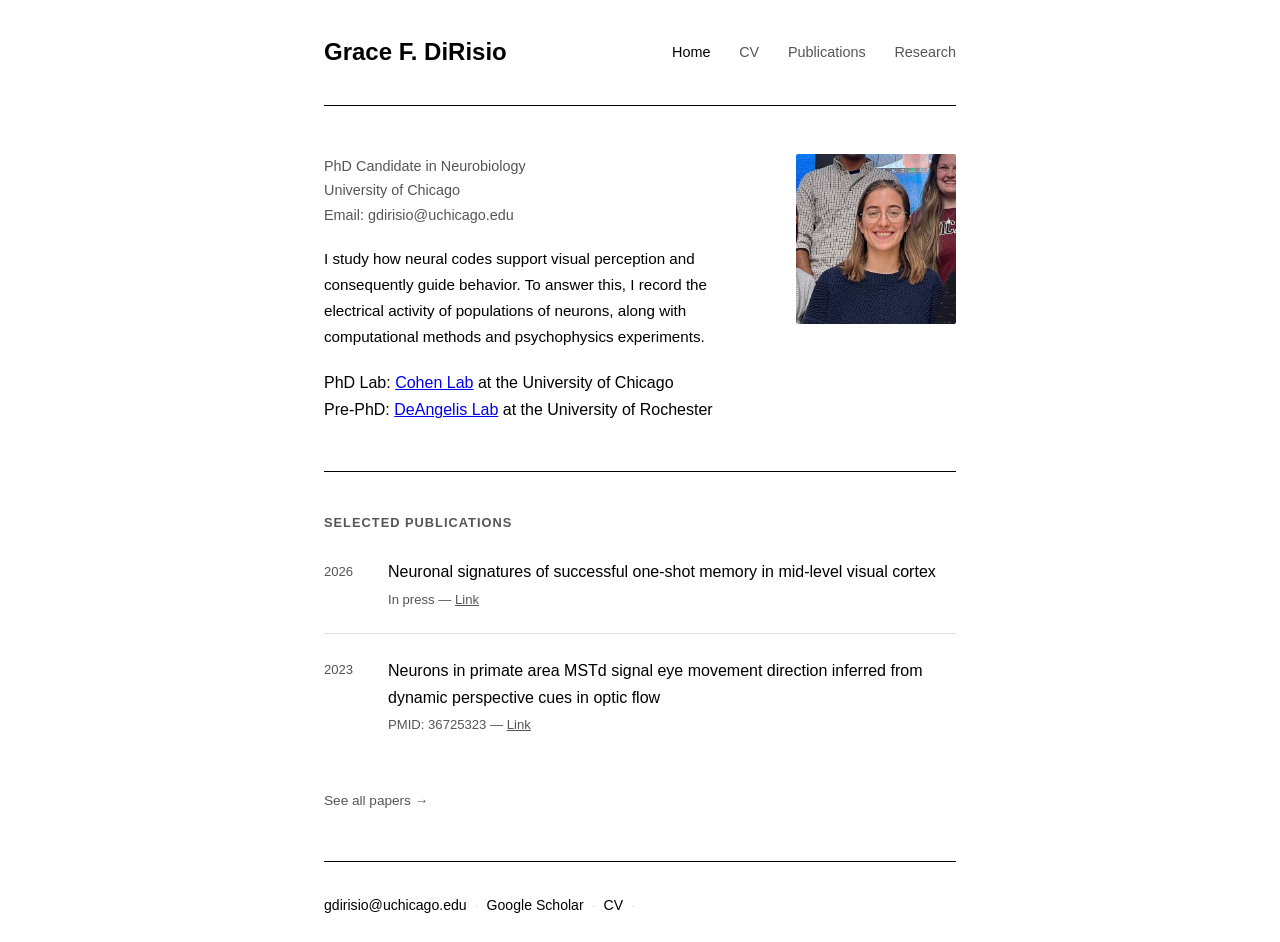
<file: index.html>
<!DOCTYPE html>
<html lang="en">
<head>
  <meta charset="UTF-8" />
  <meta name="viewport" content="width=device-width, initial-scale=1.0" />
  <title>Grace DiRisio</title>
  <link rel="preconnect" href="https://fonts.googleapis.com">
  <link rel="preconnect" href="https://fonts.gstatic.com" crossorigin>
  <link href="https://fonts.googleapis.com/css2?family=EB+Garamond:ital,wght@0,400;0,500;1,400&family=DM+Mono:wght@300;400&display=swap" rel="stylesheet">
  <link rel="stylesheet" href="style.css" />
</head>
<body>
  <nav>
    <a href="index.html" class="nav-name">Grace F. DiRisio</a>
    <div class="nav-links">
      <a href="index.html" class="active">Home</a>
      <a href="https://drive.google.com/file/d/1dTnSsPS464YSvUCDtDxp482b3cycrvg7/view?usp=sharing" target="_blank">CV</a>
      <a href="papers.html">Publications</a>
      <a href="current-work.html">Research</a>
    </div>
  </nav>
  <main>
    <div class="hero">
      <div class="hero-text">
        <p class="subtitle">PhD Candidate in Neurobiology<br>University of Chicago<br>Email: gdirisio@uchicago.edu</p>
        <p class="bio">
        I study how neural codes support visual perception and consequently guide behavior. To answer this, I 
        record the electrical activity of populations of neurons, along with computational methods and
        psychophysics experiments.   </p>
        </p>
        PhD Lab: <a href="http://www.cohenlab.com/" target="_blank">Cohen Lab</a> at the University of Chicago
        <br> Pre-PhD: <a href="https://www.sas.rochester.edu/bcs/people/faculty/deangelis_greg/index.html" target="_blank">DeAngelis Lab</a> 
        at the University of Rochester </p> 
        
            
      </div>
      <div class="hero-photo">
        <img src="GithubImage.jpg" alt="Grace DiRisio" />
      </div>
    </div>
    <hr class="divider" />
    <section class="recent">
      <h2>Selected Publications</h2>
      <div class="paper-item">
        <span class="year">2026</span>
        <div>
          <p class="paper-title">Neuronal signatures of successful one-shot memory in mid-level visual cortex</p>
          <p class="paper-meta"> In press &mdash; <a href="https://doi.org/10.1038/s41467-026-78369-0" target="_blank">Link</a></p>
        </div>
      </div>
      <div class="paper-item">
        <span class="year">2023</span>
        <div>
          <p class="paper-title">Neurons in primate area MSTd signal eye movement direction inferred from dynamic perspective cues in optic flow</p>
          <p class="paper-meta">PMID: 36725323 &mdash; <a href="https://doi.org/10.1523/JNEUROSCI.1885-22.2023" target="_blank">Link</a></p>
        </div>
      </div>
      <a href="papers.html" class="see-all">See all papers →</a>
    </section>
  </main>
  <footer>
    <div class="links">
          <a href="mailto:gdirisio@uchicago.edu">gdirisio@uchicago.edu</a>
          <span class="sep">·</span>
          <a href="https://scholar.google.com/citations?hl=en&user=cxq9dCEAAAAJ" target="_blank">Google Scholar</a>
          <span class="sep">·</span>
          <a href="https://drive.google.com/file/d/1dTnSsPS464YSvUCDtDxp482b3cycrvg7/view?usp=sharing" target="_blank">CV</a>
          <span class="sep">·</span>
        </div>
  </footer>
</body>
</html>
</file>
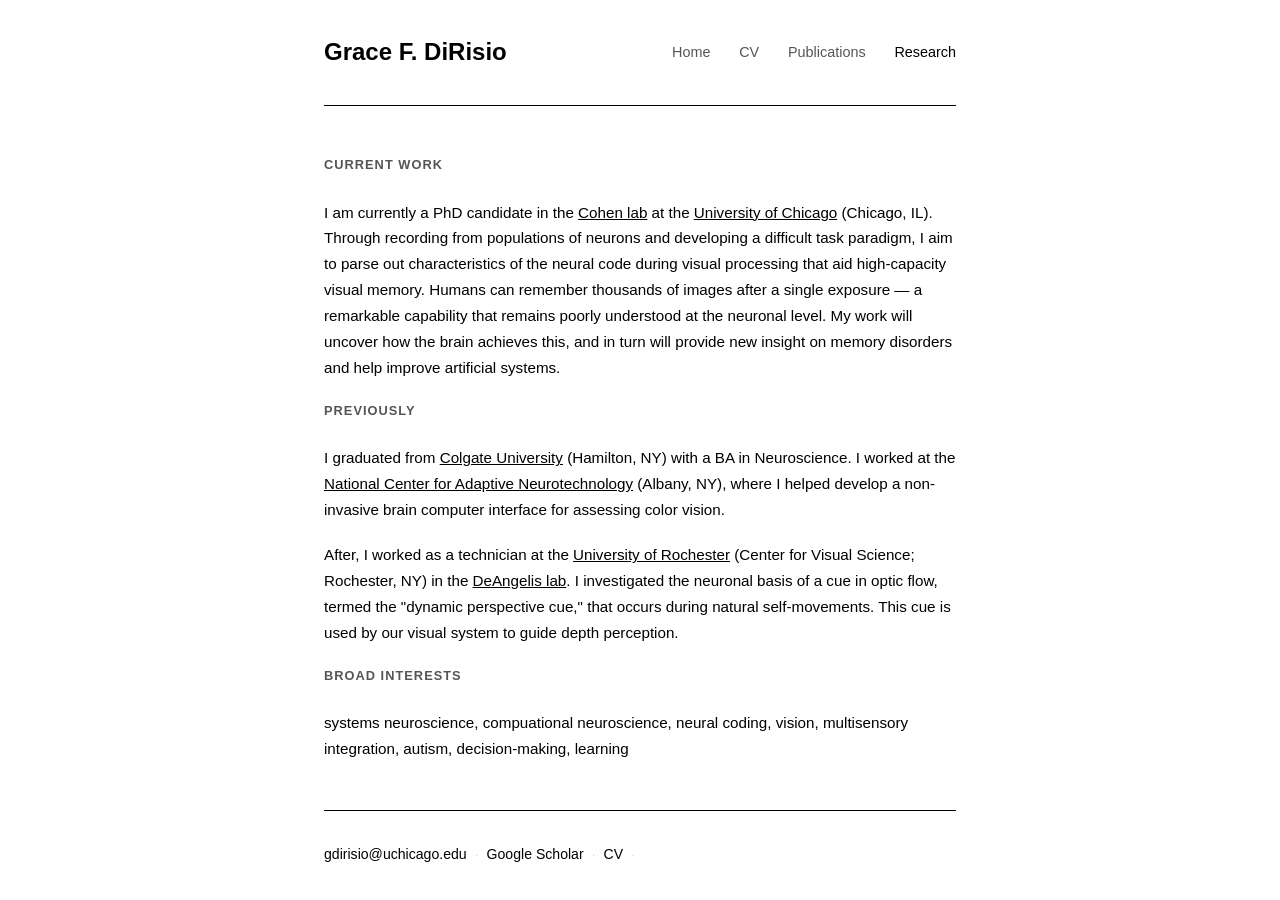
<file: current-work.html>
<!DOCTYPE html>
<html lang="en">
<head>
  <meta charset="UTF-8" />
  <meta name="viewport" content="width=device-width, initial-scale=1.0" />
  <title>Research — Grace F. DiRisio</title>
  <link rel="preconnect" href="https://fonts.googleapis.com">
  <link rel="preconnect" href="https://fonts.gstatic.com" crossorigin>
  <link href="https://fonts.googleapis.com/css2?family=EB+Garamond:ital,wght@0,400;0,500;1,400&family=DM+Mono:wght@300;400&display=swap" rel="stylesheet">
  <link rel="stylesheet" href="style.css" />
</head>
<body>
  <nav>
    <a href="index.html" class="nav-name">Grace F. DiRisio</a>
    <div class="nav-links">
      <a href="index.html">Home</a>
      <a href="https://drive.google.com/file/d/1dTnSsPS464YSvUCDtDxp482b3cycrvg7/view?usp=sharing" target="_blank">CV</a>
      <a href="papers.html">Publications</a>
      <a href="current-work.html" class="active">Research</a>
    </div>
  </nav>

  <main>
    <h2>Current Work</h2>

    <div class="prose">
     
      <p>
        I am currently
        a PhD candidate in the <a href="http://www.cohenlab.com/index.html" target="_blank">Cohen lab</a>
        at the <a href="https://neurograd.uchicago.edu/" target="_blank">University of Chicago</a> (Chicago, IL). 
        Through recording from populations of neurons and developing a difficult task paradigm, I aim to parse 
        out characteristics of the neural code during visual processing that aid high-capacity visual memory. 
        Humans can remember thousands of images after a single exposure — a remarkable capability that 
        remains poorly understood at the neuronal level. My work will uncover how the brain achieves this, 
        and in turn will provide new insight on memory disorders and help improve artificial systems.
      </p>

      <p>
      <h2>Previously</h2>
      </p>

      <p>
        I graduated from 
        <a href="https://www.colgate.edu/academics/departments-programs/neuroscience-program/" target="_blank">Colgate University</a> (Hamilton, NY) 
        with a BA in Neuroscience. I worked at the 
        <a href="https://www.neurotechcenter.org/" target="_blank">National Center for Adaptive Neurotechnology</a> (Albany, NY), where I helped
        develop a non-invasive brain computer interface for assessing color vision.
      </p>

      <p>
        After, I worked as a technician at the 
        <a href="https://www.cvs.rochester.edu/research/index.html" target="_blank">University of Rochester</a>
        (Center for Visual Science; Rochester, NY) in the
        <a href="https://www.sas.rochester.edu/bcs/people/faculty/deangelis_greg/index.html" target="_blank">DeAngelis lab</a>. 
        I investigated the neuronal basis of a cue in optic flow, termed the "dynamic perspective cue," 
        that occurs during natural self-movements. This cue is used by our visual system to guide depth perception.
      </p>

      <p>
      <h2>Broad Interests</h2>
      </p>
      <p>
        systems neuroscience, compuational neuroscience, neural coding, vision, multisensory integration, autism, decision-making, learning
      </p>

    </div>
  </main>

  <footer>
    <div class="links">
          <a href="mailto:gdirisio@uchicago.edu">gdirisio@uchicago.edu</a>
          <span class="sep">·</span>
          <a href="https://scholar.google.com/citations?hl=en&user=cxq9dCEAAAAJ" target="_blank">Google Scholar</a>
          <span class="sep">·</span>
          <a href="https://drive.google.com/file/d/1dTnSsPS464YSvUCDtDxp482b3cycrvg7/view?usp=sharing" target="_blank">CV</a>
          <span class="sep">·</span>
        </div>
  </footer>
</body>
</html>
</file>
<file: style.css>
:root {
  --bg: #ffffff;
  --text: #000000;
  --muted: #555555;
  --border: #e0e0e0;
}

*, *::before, *::after {
  box-sizing: border-box;
  margin: 0;
  padding: 0;
}

html {
  font-size: 16px;
}

body {
  background: var(--bg);
  color: var(--text);
  font-family: -apple-system, BlinkMacSystemFont, "Segoe UI", Helvetica, Arial, sans-serif;
  line-height: 1.7;
  max-width: 680px;
  margin: 0 auto;
  padding: 0 1.5rem;
}

/* NAV */
nav {
  display: flex;
  align-items: center;
  justify-content: space-between;
  padding: 2rem 0;
  margin-bottom: 3rem;
border-bottom: 1px solid #000000;
}

.nav-name {
  font-weight: 600;
  font-size: 1.5rem;
  color: var(--text);
  text-decoration: none;
}

.nav-links {
  display: flex;
  gap: 1.8rem;
}

.nav-links a {
  font-size: 0.9rem;
  color: var(--muted);
  text-decoration: none;
}

.nav-links a:hover,
.nav-links a.active {
  color: var(--text);
}

/* HERO */
.hero {
  display: flex;
  gap: 3rem;
  align-items: flex-start;
  margin-bottom: 3rem;
}

.hero-text {
  flex: 1;
}

h1 {
  font-size: 1.6rem;
  font-weight: 600;
  margin-bottom: 0.2rem;
}

.subtitle {
  font-size: 0.9rem;
  color: var(--muted);
  margin-bottom: 1.2rem;
}

.bio {
  font-size: 0.95rem;
  margin-bottom: 1.2rem;
}

.links {
  font-size: 0.88rem;
  display: flex;
  flex-wrap: wrap;
  align-items: center;
}

.links a {
  color: var(--text);
  text-decoration: none;
}

.links a:hover {
  text-decoration: underline;
}

.sep {
  color: var(--border);
  margin: 0 0.5rem;
}

.hero-photo {
  flex-shrink: 0;
  width: 160px;
}

.hero-photo img {
  width: 100%;
  display: block;
  border-radius: 2px;
}

/* DIVIDER */
.divider {
  border: none;
  border-top: 1px solid #000;
  margin: 0 0 2.5rem;
}

/* SECTION HEADINGS */
h2 {
  font-size: 0.8rem;
  font-weight: 600;
  letter-spacing: 0.08em;
  text-transform: uppercase;
  color: var(--muted);
  margin-bottom: 1.5rem;
}

/* PAPERS */
.paper-list,
.recent {
  margin-bottom: 2.5rem;
}

.paper-item {
  display: flex;
  gap: 1.5rem;
  margin-bottom: 1.4rem;
  padding-bottom: 1.4rem;
  border-bottom: 1px solid var(--border);
}

.paper-item:last-of-type {
  border-bottom: none;
}

.year {
  font-size: 0.82rem;
  color: var(--muted);
  min-width: 2.5rem;
  flex-shrink: 0;
  padding-top: 0.15rem;
}

.paper-title {
  font-size: 1.0rem;
  margin-bottom: 0.2rem;
}

.paper-meta {
  font-size: 0.82rem;
  color: var(--muted);
}

.paper-meta a {
  color: var(--muted);
  text-decoration: underline;
}

.paper-meta a:hover {
  color: var(--text);
}

.see-all {
  font-size: 0.85rem;
  color: var(--muted);
  text-decoration: none;
  display: inline-block;
  margin-top: 0.5rem;
}

.see-all:hover {
  color: var(--text);
  text-decoration: underline;
}

/* PROSE (current work page) */
.prose {
  font-size: 0.95rem;
}

.prose p {
  margin-bottom: 1.2rem;
}

.prose a {
  color: var(--text);
  text-decoration: underline;
}

.prose a:hover {
  color: var(--muted);
}

/* FOOTER */
footer {
  padding: 2rem 0 1.5rem;
  border-top: 1px solid #000000;
  margin-top: 3rem;
  font-size: 0.82rem;
  color: var(--muted);
}

/* RESPONSIVE */
@media (max-width: 560px) {
  nav {
    flex-direction: column;
    align-items: flex-start;
    gap: 1rem;
  }
  .nav-links { gap: 1.2rem; }
  .hero {
    flex-direction: column-reverse;
    gap: 1.5rem;
  }
  .hero-photo { width: 110px; }
  h1 { font-size: 1.4rem; }
  .paper-item {
    flex-direction: column;
    gap: 0.3rem;
  }
}
</file>
